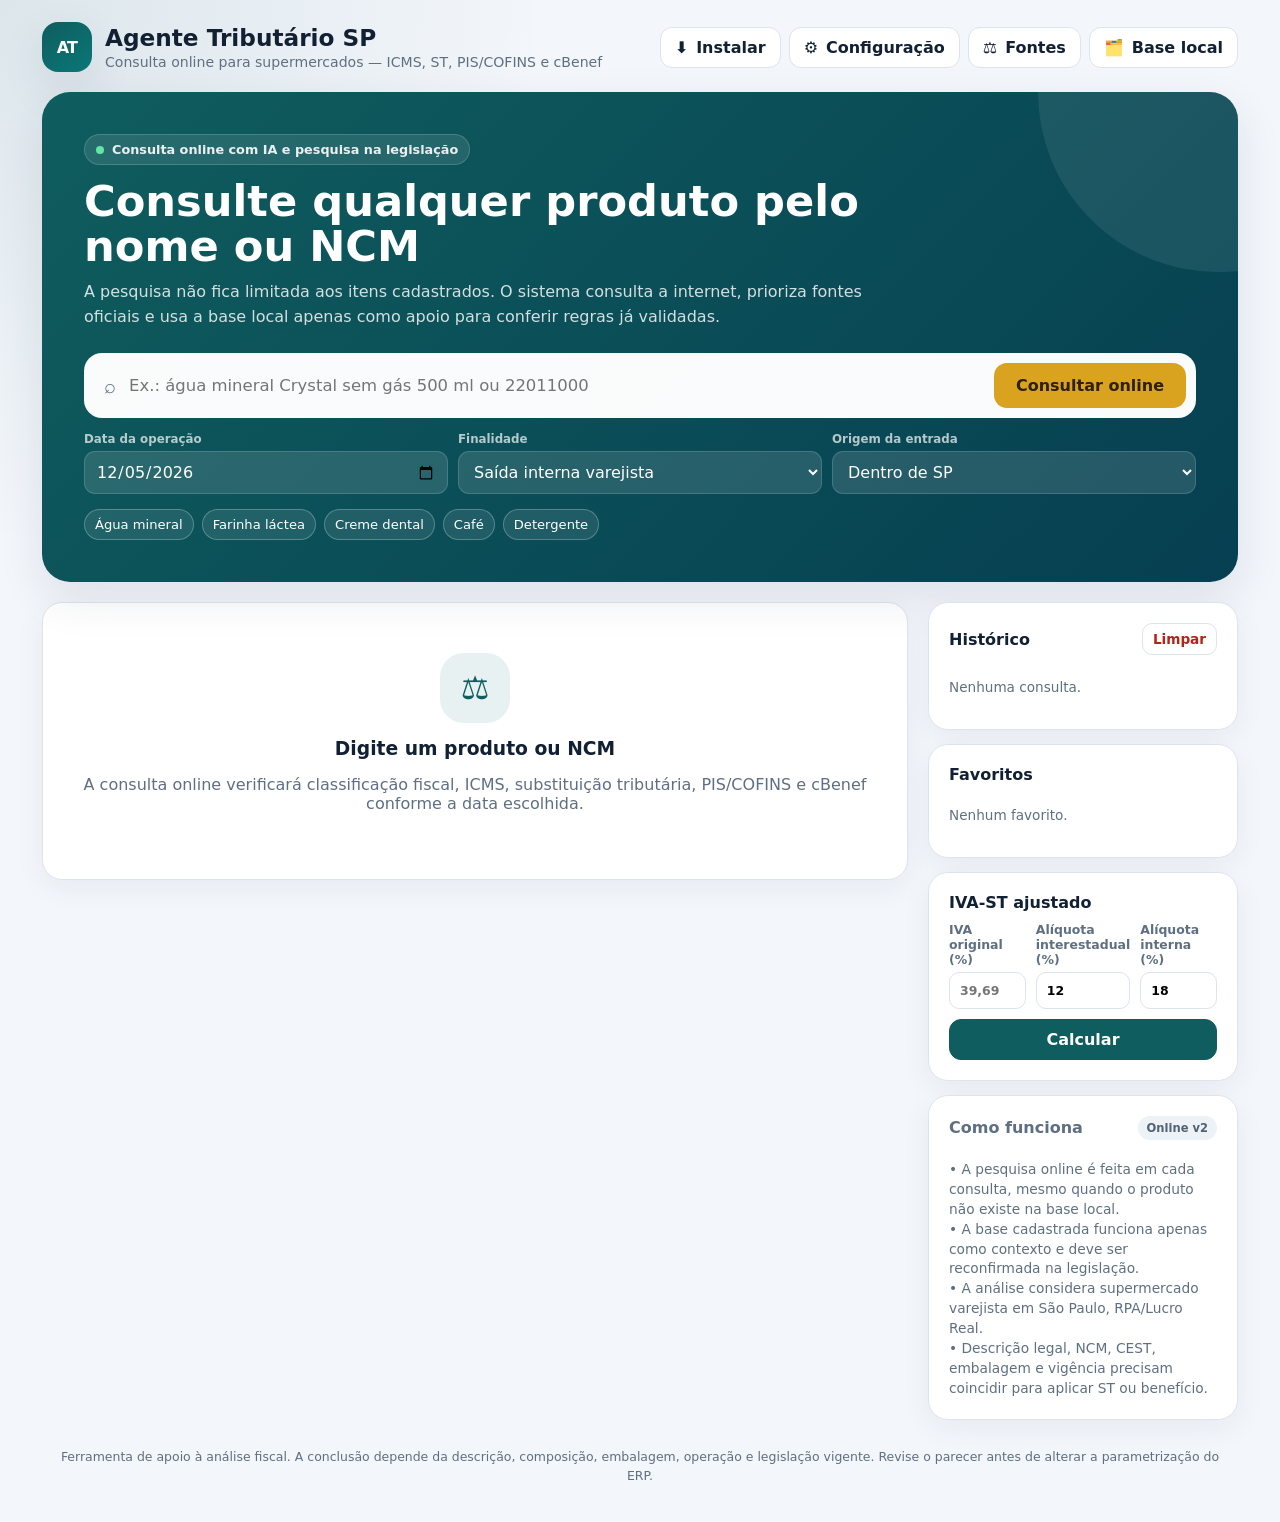
<file: index.html>
<!doctype html>
<html lang="pt-BR">
<head>
  <meta charset="utf-8">
  <meta name="viewport" content="width=device-width, initial-scale=1, viewport-fit=cover">
  <meta name="theme-color" content="#0f5d5e">
  <meta name="description" content="Consulta tributária online de produtos para supermercados no Estado de São Paulo.">
  <title>Agente Tributário SP</title>
  <link rel="manifest" href="manifest.webmanifest">
  <link rel="icon" href="icons/icon-192.png">
  <link rel="apple-touch-icon" href="icons/icon-192.png">
  <link rel="stylesheet" href="styles.css">
</head>
<body>
  <div class="app-shell">
    <header class="topbar">
      <div class="brand">
        <div class="brand-mark">AT</div>
        <div>
          <h1>Agente Tributário SP</h1>
          <p>Consulta online para supermercados — ICMS, ST, PIS/COFINS e cBenef</p>
        </div>
      </div>
      <div class="top-actions">
        <button class="btn" id="installBtn" hidden>⬇️ <span class="label">Instalar</span></button>
        <button class="btn" data-open-modal="settingsModal">⚙️ <span class="label">Configuração</span></button>
        <button class="btn" data-open-modal="sourcesModal">⚖️ <span class="label">Fontes</span></button>
        <button class="btn" data-open-modal="databaseModal">🗂️ <span class="label">Base local</span></button>
      </div>
    </header>

    <section class="hero">
      <div class="hero-status"><span class="pulse-dot"></span> Consulta online com IA e pesquisa na legislação</div>
      <h2>Consulte qualquer produto pelo nome ou NCM</h2>
      <p>A pesquisa não fica limitada aos itens cadastrados. O sistema consulta a internet, prioriza fontes oficiais e usa a base local apenas como apoio para conferir regras já validadas.</p>

      <form id="searchForm" class="search-panel" autocomplete="off">
        <div class="search-input-wrap">
          <span>⌕</span>
          <input id="searchInput" class="search-input" type="search" placeholder="Ex.: água mineral Crystal sem gás 500 ml ou 22011000" aria-label="Produto ou NCM">
        </div>
        <button class="search-btn" id="searchBtn" type="submit">Consultar online</button>
      </form>

      <div class="search-options">
        <div class="option-field">
          <label for="referenceDate">Data da operação</label>
          <input id="referenceDate" type="date">
        </div>
        <div class="option-field">
          <label for="operationType">Finalidade</label>
          <select id="operationType">
            <option value="audit">Auditoria de entrada</option>
            <option value="sale" selected>Saída interna varejista</option>
            <option value="register">Parametrização cadastral</option>
          </select>
        </div>
        <div class="option-field">
          <label for="origin">Origem da entrada</label>
          <select id="origin">
            <option value="internal">Dentro de SP</option>
            <option value="interstate">Interestadual</option>
          </select>
        </div>
      </div>

      <div class="quick-searches" aria-label="Consultas rápidas">
        <button class="quick-chip" data-query="água mineral Crystal sem gás 500 ml">Água mineral</button>
        <button class="quick-chip" data-query="farinha láctea Nestlé 500 g">Farinha láctea</button>
        <button class="quick-chip" data-query="creme dental Colgate 90 g">Creme dental</button>
        <button class="quick-chip" data-query="café torrado e moído 500 g">Café</button>
        <button class="quick-chip" data-query="detergente líquido 500 ml">Detergente</button>
      </div>
    </section>

    <main class="main-grid">
      <section class="content-column">
        <div id="resultArea" class="card empty-state">
          <div class="empty-icon">⚖</div>
          <h3>Digite um produto ou NCM</h3>
          <p>A consulta online verificará classificação fiscal, ICMS, substituição tributária, PIS/COFINS e cBenef conforme a data escolhida.</p>
        </div>
      </section>

      <aside class="sidebar">
        <section class="card">
          <div class="sidebar-title">
            <h3>Histórico</h3>
            <button class="btn small ghost danger" id="clearHistoryBtn">Limpar</button>
          </div>
          <div id="historyList" class="history-list"><p class="muted">Nenhuma consulta.</p></div>
        </section>

        <section class="card">
          <div class="sidebar-title"><h3>Favoritos</h3></div>
          <div id="favoritesList" class="favorites-list"><p class="muted">Nenhum favorito.</p></div>
        </section>

        <section class="card">
          <div class="sidebar-title"><h3>IVA-ST ajustado</h3></div>
          <div class="calc-grid">
            <label>IVA original (%)<input id="ivaOriginal" type="number" step="0.01" placeholder="39,69"></label>
            <label>Alíquota interestadual (%)<input id="aliqInter" type="number" step="0.01" value="12"></label>
            <label>Alíquota interna (%)<input id="aliqIntra" type="number" step="0.01" value="18"></label>
          </div>
          <button class="btn primary" id="calculateIvaBtn" style="width:100%; justify-content:center; margin-top:10px">Calcular</button>
          <div id="ivaResult" class="calc-result" hidden></div>
        </section>

        <section class="card info-list">
          <div class="sidebar-title"><h3>Como funciona</h3><span id="versionBadge" class="version"></span></div>
          <div id="assumptionsList"></div>
        </section>
      </aside>
    </main>

    <footer class="footer">
      Ferramenta de apoio à análise fiscal. A conclusão depende da descrição, composição, embalagem, operação e legislação vigente. Revise o parecer antes de alterar a parametrização do ERP.
    </footer>
  </div>

  <div id="settingsModal" class="modal-backdrop" role="dialog" aria-modal="true" aria-labelledby="settingsTitle">
    <div class="modal compact-modal">
      <div class="modal-header"><h2 id="settingsTitle">Configuração da consulta online</h2><button class="btn small" data-close-modal>Fechar</button></div>
      <div class="modal-body settings-body">
        <div class="notice info-notice">
          <strong>A chave da OpenAI não deve ser colocada neste campo.</strong>
          <p>Ela fica protegida nas variáveis de ambiente da Vercel. Aqui você informa somente o código de acesso do aplicativo, caso tenha configurado um.</p>
        </div>
        <label class="settings-field">
          Código de acesso do aplicativo
          <input id="accessCodeInput" type="password" autocomplete="off" placeholder="Deixe vazio se não configurou APP_ACCESS_CODE">
        </label>
        <p class="muted small-text">O código fica salvo somente neste navegador e é enviado ao seu próprio endpoint da Vercel.</p>
      </div>
      <div class="modal-footer">
        <button class="btn primary" id="saveSettingsBtn">Salvar configuração</button>
      </div>
    </div>
  </div>

  <div id="sourcesModal" class="modal-backdrop" role="dialog" aria-modal="true" aria-labelledby="sourcesTitle">
    <div class="modal">
      <div class="modal-header"><h2 id="sourcesTitle">Fontes legais prioritárias</h2><button class="btn small" data-close-modal>Fechar</button></div>
      <div class="modal-body">
        <p>A IA pode consultar outras páginas para identificar o produto, mas as conclusões legais devem ser sustentadas principalmente por fontes oficiais.</p>
        <div id="sourceList" class="source-list"></div>
      </div>
    </div>
  </div>

  <div id="databaseModal" class="modal-backdrop" role="dialog" aria-modal="true" aria-labelledby="databaseTitle">
    <div class="modal">
      <div class="modal-header"><h2 id="databaseTitle">Gerenciar base local de apoio</h2><button class="btn small" data-close-modal>Fechar</button></div>
      <div class="modal-body">
        <p>A base local não limita a pesquisa. Quando houver um produto parecido, o registro é enviado como contexto para a IA e conferido novamente na legislação online.</p>
        <textarea id="databaseEditor" class="code-editor" spellcheck="false"></textarea>
        <input id="importFile" type="file" accept="application/json" hidden>
      </div>
      <div class="modal-footer">
        <button class="btn" id="restoreDatabaseBtn">Restaurar original</button>
        <button class="btn" id="importDatabaseBtn">Importar JSON</button>
        <button class="btn" id="exportDatabaseBtn">Exportar JSON</button>
        <button class="btn primary" id="saveDatabaseBtn">Salvar base</button>
      </div>
    </div>
  </div>

  <div id="toast" class="toast" role="status"></div>

  <script src="data.js"></script>
  <script src="app.js"></script>
</body>
</html>
</file>
<file: styles.css>
:root {
  --bg: #f3f6fb;
  --surface: #ffffff;
  --surface-2: #f8fafc;
  --text: #122033;
  --muted: #5f6f82;
  --line: #dce4ee;
  --primary: #0f5d5e;
  --primary-2: #0a7778;
  --accent: #d9a320;
  --success: #137c4a;
  --danger: #b42318;
  --warning: #9a6700;
  --info: #175cd3;
  --shadow: 0 16px 45px rgba(31, 52, 73, .10);
  --radius: 20px;
}

* { box-sizing: border-box; }
html { scroll-behavior: smooth; }
body {
  margin: 0;
  min-height: 100vh;
  font-family: Inter, ui-sans-serif, system-ui, -apple-system, BlinkMacSystemFont, "Segoe UI", sans-serif;
  background:
    radial-gradient(circle at top left, rgba(15, 93, 94, .10), transparent 34rem),
    var(--bg);
  color: var(--text);
}
button, input, select, textarea { font: inherit; }
button { cursor: pointer; }
a { color: var(--primary); }

.app-shell { max-width: 1240px; margin: 0 auto; padding: 22px; }

.topbar {
  display: flex;
  justify-content: space-between;
  align-items: center;
  gap: 18px;
  margin-bottom: 20px;
}
.brand { display: flex; align-items: center; gap: 13px; }
.brand-mark {
  width: 50px; height: 50px; border-radius: 16px;
  display: grid; place-items: center;
  color: white; background: linear-gradient(145deg, var(--primary), var(--primary-2));
  box-shadow: var(--shadow); font-weight: 900; letter-spacing: -.05em;
}
.brand h1 { font-size: clamp(1.15rem, 2vw, 1.45rem); margin: 0; }
.brand p { margin: 3px 0 0; color: var(--muted); font-size: .88rem; }
.top-actions { display: flex; gap: 8px; flex-wrap: wrap; justify-content: flex-end; }

.btn {
  border: 1px solid var(--line); background: var(--surface); color: var(--text);
  border-radius: 12px; padding: 10px 14px; font-weight: 750;
  transition: .18s ease; display: inline-flex; align-items: center; gap: 8px;
}
.btn:hover { transform: translateY(-1px); box-shadow: 0 8px 24px rgba(31,52,73,.10); }
.btn.primary { background: var(--primary); color: white; border-color: var(--primary); }
.btn.ghost { background: transparent; }
.btn.small { padding: 7px 10px; font-size: .85rem; border-radius: 10px; }
.btn.danger { color: var(--danger); }

.hero {
  background: linear-gradient(135deg, #0f5d5e, #063f51);
  color: white; border-radius: 28px; padding: clamp(24px, 5vw, 42px);
  box-shadow: var(--shadow); position: relative; overflow: hidden;
}
.hero::after {
  content: ""; position: absolute; width: 360px; height: 360px; border-radius: 50%;
  right: -160px; top: -180px; background: rgba(255,255,255,.08);
}
.hero h2 { font-size: clamp(1.65rem, 4vw, 2.7rem); line-height: 1.05; margin: 0 0 10px; max-width: 780px; }
.hero p { color: rgba(255,255,255,.82); margin: 0 0 24px; max-width: 790px; line-height: 1.55; }

.search-panel {
  background: rgba(255,255,255,.98); color: var(--text); border-radius: 18px;
  padding: 10px; display: grid; grid-template-columns: 1fr auto; gap: 10px;
  position: relative; z-index: 2;
}
.search-input-wrap { display: flex; align-items: center; gap: 9px; padding-left: 10px; }
.search-input-wrap span { color: var(--muted); font-size: 1.25rem; }
.search-input {
  width: 100%; border: 0; outline: 0; padding: 13px 4px; color: var(--text);
  background: transparent; font-size: 1.03rem;
}
.search-btn { border: 0; border-radius: 13px; padding: 12px 22px; background: var(--accent); color: #2c2100; font-weight: 900; }

.search-options {
  margin-top: 14px; display: grid; grid-template-columns: repeat(3, minmax(0,1fr)); gap: 10px;
  position: relative; z-index: 2;
}
.option-field label { display: block; font-size: .74rem; color: rgba(255,255,255,.7); margin-bottom: 5px; font-weight: 750; }
.option-field input, .option-field select {
  width: 100%; border: 1px solid rgba(255,255,255,.15); border-radius: 11px;
  padding: 10px 11px; background: rgba(255,255,255,.12); color: white; outline: none;
}
.option-field select option { color: var(--text); }

.quick-searches { display: flex; gap: 8px; flex-wrap: wrap; margin-top: 15px; position: relative; z-index: 2; }
.quick-chip { border: 1px solid rgba(255,255,255,.25); color: white; background: rgba(255,255,255,.09); padding: 7px 10px; border-radius: 999px; font-size: .82rem; }

.main-grid { display: grid; grid-template-columns: minmax(0, 1fr) 310px; gap: 20px; margin-top: 20px; align-items: start; }
.content-column { min-width: 0; }
.sidebar { position: sticky; top: 15px; display: grid; gap: 14px; }

.card {
  background: var(--surface); border: 1px solid var(--line); border-radius: var(--radius);
  padding: 20px; box-shadow: 0 8px 30px rgba(31,52,73,.06);
}
.card h3, .card h4 { margin-top: 0; }
.sidebar-title { display: flex; justify-content: space-between; gap: 8px; align-items: center; margin-bottom: 10px; }
.sidebar-title h3 { margin: 0; font-size: 1rem; }

.empty-state { text-align: center; padding: 50px 20px; color: var(--muted); }
.empty-icon { width: 70px; height: 70px; display: grid; place-items: center; border-radius: 24px; background: #e7f1f1; color: var(--primary); font-size: 2rem; margin: 0 auto 15px; }
.empty-state h3 { color: var(--text); margin-bottom: 7px; }

.result-card { padding: 0; overflow: hidden; }
.result-header { padding: 22px; border-bottom: 1px solid var(--line); background: linear-gradient(180deg, #fff, #f9fbfd); }
.result-heading { display: flex; justify-content: space-between; gap: 14px; align-items: flex-start; }
.result-heading h2 { margin: 0 0 6px; font-size: 1.45rem; }
.result-heading p { margin: 0; color: var(--muted); line-height: 1.5; }
.badges { display: flex; flex-wrap: wrap; gap: 7px; margin-top: 12px; }
.badge { border-radius: 999px; padding: 6px 10px; font-size: .76rem; font-weight: 850; background: #eef2f7; color: #44546a; }
.badge.success { background: #e8f7ef; color: var(--success); }
.badge.danger { background: #feeceb; color: var(--danger); }
.badge.warning { background: #fff5d6; color: var(--warning); }
.badge.info { background: #eaf1ff; color: var(--info); }
.badge.primary { background: #e3f1f1; color: var(--primary); }

.answer-box { margin: 18px 22px 0; border-left: 5px solid var(--primary); background: #f1f8f8; border-radius: 0 14px 14px 0; padding: 16px 18px; line-height: 1.58; }
.answer-box strong { color: var(--primary); }

.tax-grid { display: grid; grid-template-columns: repeat(2, minmax(0,1fr)); gap: 14px; padding: 22px; }
.tax-block { border: 1px solid var(--line); border-radius: 16px; padding: 16px; background: var(--surface); min-width: 0; }
.tax-block h3 { font-size: .95rem; margin: 0 0 12px; display: flex; gap: 8px; align-items: center; }
.tax-row { display: grid; grid-template-columns: 112px 1fr; gap: 10px; border-top: 1px dashed var(--line); padding: 9px 0; font-size: .9rem; }
.tax-row:first-of-type { border-top: 0; padding-top: 0; }
.tax-label { color: var(--muted); font-weight: 700; }
.tax-value { overflow-wrap: anywhere; }

.warning-box { margin: 0 22px 20px; padding: 15px 17px; border: 1px solid #f4d58b; background: #fff9e8; color: #624a0a; border-radius: 14px; }
.warning-box ul { margin: 8px 0 0 18px; padding: 0; }
.warning-box li + li { margin-top: 6px; }
.result-actions { display: flex; gap: 8px; padding: 0 22px 22px; flex-wrap: wrap; }

.match-list { display: grid; gap: 10px; margin-bottom: 14px; }
.match-item { width: 100%; text-align: left; border: 1px solid var(--line); background: var(--surface); border-radius: 14px; padding: 14px; }
.match-item:hover { border-color: var(--primary); }
.match-item strong { display: block; margin-bottom: 3px; }
.match-item small { color: var(--muted); }

.history-list, .favorites-list { display: grid; gap: 7px; }
.side-item { display: grid; grid-template-columns: 1fr auto; gap: 5px; align-items: center; border: 1px solid var(--line); border-radius: 11px; padding: 9px 10px; background: var(--surface-2); }
.side-item button { border: 0; background: transparent; color: var(--muted); padding: 3px; }
.side-item-main { min-width: 0; }
.side-item-main strong { display: block; white-space: nowrap; overflow: hidden; text-overflow: ellipsis; font-size: .84rem; }
.side-item-main small { color: var(--muted); font-size: .72rem; }

.info-list { display: grid; gap: 10px; color: var(--muted); font-size: .86rem; }
.info-list p { margin: 0; line-height: 1.45; }
.version { display: inline-flex; border-radius: 999px; background: #edf2f7; color: #526174; padding: 5px 9px; font-size: .72rem; font-weight: 800; }

.generic-card { border: 1px solid #b9d2f6; background: #f3f7ff; border-radius: 16px; padding: 16px; margin-bottom: 12px; }
.generic-card h3 { margin-bottom: 7px; color: var(--info); }
.generic-card p { color: #43536a; margin: 0; line-height: 1.5; }

.modal-backdrop { position: fixed; inset: 0; background: rgba(7, 18, 30, .65); display: none; place-items: center; padding: 20px; z-index: 100; }
.modal-backdrop.open { display: grid; }
.modal { width: min(860px, 100%); max-height: 90vh; overflow: auto; background: var(--surface); border-radius: 22px; box-shadow: 0 30px 90px rgba(0,0,0,.28); }
.modal-header { display: flex; align-items: center; justify-content: space-between; padding: 18px 20px; border-bottom: 1px solid var(--line); position: sticky; top: 0; background: var(--surface); z-index: 2; }
.modal-header h2 { margin: 0; font-size: 1.15rem; }
.modal-body { padding: 20px; }
.modal-footer { padding: 15px 20px; border-top: 1px solid var(--line); display: flex; justify-content: flex-end; gap: 8px; }
textarea.code-editor { width: 100%; min-height: 420px; resize: vertical; border: 1px solid var(--line); border-radius: 14px; padding: 14px; font-family: ui-monospace, SFMono-Regular, Menlo, Consolas, monospace; font-size: .82rem; line-height: 1.45; }
.source-list { display: grid; gap: 9px; }
.source-list a { display: block; border: 1px solid var(--line); border-radius: 12px; padding: 11px 13px; text-decoration: none; background: var(--surface-2); }
.source-list a:hover { border-color: var(--primary); }

.calc-grid { display: grid; grid-template-columns: repeat(3, 1fr); gap: 10px; }
.calc-grid label { font-size: .78rem; font-weight: 750; color: var(--muted); }
.calc-grid input { width: 100%; margin-top: 5px; border: 1px solid var(--line); border-radius: 10px; padding: 10px; }
.calc-result { margin-top: 12px; border-radius: 12px; background: #eef7f7; padding: 13px; font-weight: 850; color: var(--primary); }

.toast { position: fixed; right: 22px; bottom: 22px; background: #172536; color: white; padding: 12px 15px; border-radius: 12px; box-shadow: var(--shadow); opacity: 0; transform: translateY(10px); pointer-events: none; transition: .2s; z-index: 200; }
.toast.show { opacity: 1; transform: translateY(0); }

.footer { color: var(--muted); text-align: center; font-size: .78rem; padding: 28px 10px 14px; line-height: 1.5; }

@media (max-width: 920px) {
  .main-grid { grid-template-columns: 1fr; }
  .sidebar { position: static; grid-template-columns: repeat(2, minmax(0,1fr)); }
  .sidebar .card:last-child { grid-column: 1 / -1; }
}
@media (max-width: 680px) {
  .app-shell { padding: 12px; }
  .topbar { align-items: flex-start; }
  .top-actions .btn span.label { display: none; }
  .hero { border-radius: 22px; padding: 23px 17px; }
  .search-panel { grid-template-columns: 1fr; }
  .search-btn { width: 100%; }
  .search-options { grid-template-columns: 1fr; }
  .tax-grid { grid-template-columns: 1fr; padding: 16px; }
  .result-header { padding: 17px; }
  .answer-box { margin: 14px 16px 0; }
  .warning-box { margin: 0 16px 16px; }
  .result-actions { padding: 0 16px 18px; }
  .result-heading { display: block; }
  .sidebar { grid-template-columns: 1fr; }
  .calc-grid { grid-template-columns: 1fr; }
}

@media print {
  body { background: white; }
  .topbar, .hero, .sidebar, .result-actions, .footer, .match-list { display: none !important; }
  .app-shell { max-width: none; padding: 0; }
  .main-grid { display: block; margin: 0; }
  .card, .result-card { box-shadow: none; border: 0; }
  .tax-block { break-inside: avoid; }
}

/* Consulta online v2 */
.muted { color: var(--muted); font-size: .85rem; }
.small-text { font-size: .82rem; }
button:disabled { opacity: .65; cursor: wait; transform: none !important; }
.hero-status {
  position: relative; z-index: 2; display: inline-flex; align-items: center; gap: 8px;
  margin-bottom: 14px; padding: 7px 11px; border-radius: 999px;
  background: rgba(255,255,255,.1); border: 1px solid rgba(255,255,255,.16);
  color: rgba(255,255,255,.9); font-size: .8rem; font-weight: 750;
}
.pulse-dot { width: 8px; height: 8px; border-radius: 50%; background: #62e6a5; box-shadow: 0 0 0 0 rgba(98,230,165,.65); animation: pulse 1.8s infinite; }
@keyframes pulse { 70% { box-shadow: 0 0 0 8px rgba(98,230,165,0); } 100% { box-shadow: 0 0 0 0 rgba(98,230,165,0); } }

.loading-card { text-align: center; padding: 42px 28px; }
.loading-card h2 { margin: 18px 0 8px; }
.loading-card > p { color: var(--muted); line-height: 1.55; max-width: 700px; margin: 0 auto; }
.loading-orb { width: 76px; height: 76px; display: flex; align-items: center; justify-content: center; gap: 5px; margin: 0 auto; border-radius: 25px; background: #e8f4f4; }
.loading-orb span { width: 8px; height: 8px; border-radius: 50%; background: var(--primary); animation: bounce .9s infinite alternate; }
.loading-orb span:nth-child(2) { animation-delay: .15s; }
.loading-orb span:nth-child(3) { animation-delay: .3s; }
@keyframes bounce { from { transform: translateY(4px); opacity: .45; } to { transform: translateY(-5px); opacity: 1; } }
.search-steps { width: min(620px, 100%); margin: 24px auto 0; display: grid; gap: 9px; text-align: left; }
.search-steps div { display: flex; align-items: center; gap: 10px; padding: 11px 13px; border: 1px solid var(--line); border-radius: 12px; background: var(--surface-2); color: var(--muted); }
.search-steps div.active { border-color: #9dcfcf; color: var(--primary); background: #eef8f8; }
.search-steps span { display: grid; place-items: center; width: 24px; height: 24px; border-radius: 50%; background: #dfe8ef; font-size: .75rem; font-weight: 900; }
.search-steps .active span { color: white; background: var(--primary); }
.local-context-note { width: min(620px, 100%); margin: 14px auto 0; padding: 11px 13px; border-radius: 12px; background: #fff7dc; border: 1px solid #efd68b; color: #6d5311; font-size: .85rem; text-align: left; }

.online-result .result-header { border-bottom: 0; }
.ai-answer { padding: 24px; border-top: 1px solid var(--line); line-height: 1.68; color: #24354a; }
.ai-answer h2 { color: var(--primary); font-size: 1.25rem; margin: 26px 0 9px; padding-bottom: 7px; border-bottom: 1px solid #dce9e9; }
.ai-answer h2:first-child { margin-top: 0; }
.ai-answer h3 { color: var(--text); font-size: 1.05rem; margin: 22px 0 8px; }
.ai-answer h4 { margin: 18px 0 7px; }
.ai-answer p { margin: 8px 0; }
.ai-answer ul, .ai-answer ol { margin: 9px 0 15px 22px; padding: 0; }
.ai-answer li + li { margin-top: 6px; }
.ai-answer blockquote { margin: 14px 0; padding: 12px 15px; border-left: 4px solid var(--accent); background: #fff9e7; color: #614a0c; }
.ai-answer code, .setup-steps code { font-family: ui-monospace, SFMono-Regular, Menlo, Consolas, monospace; background: #eef2f6; border-radius: 6px; padding: 2px 5px; font-size: .9em; }
.ai-answer hr { border: 0; border-top: 1px solid var(--line); margin: 22px 0; }
.citation { display: inline-flex; align-items: center; justify-content: center; min-width: 25px; height: 22px; padding: 0 5px; margin: 0 2px; border-radius: 7px; background: #e5f0ff; color: var(--info); text-decoration: none; font-size: .75rem; font-weight: 900; vertical-align: 1px; }
.citation:hover { background: #ccdef8; }

.online-sources { margin: 0 22px 20px; padding: 18px; border-radius: 16px; background: #f8fafc; border: 1px solid var(--line); scroll-margin-top: 20px; }
.online-sources h3 { margin: 0 0 4px; }
.online-sources > p { margin: 0 0 14px; color: var(--muted); font-size: .86rem; }
.source-cards { display: grid; gap: 8px; }
.source-card { display: grid; grid-template-columns: auto minmax(0,1fr) auto; gap: 10px; align-items: center; padding: 11px; border: 1px solid var(--line); border-radius: 12px; background: white; color: var(--text); text-decoration: none; scroll-margin-top: 20px; }
.source-card:hover { border-color: var(--primary); box-shadow: 0 6px 18px rgba(31,52,73,.07); }
.source-number { display: grid; place-items: center; width: 29px; height: 29px; border-radius: 9px; background: #e3f1f1; color: var(--primary); font-size: .8rem; font-weight: 900; }
.source-content { min-width: 0; }
.source-content strong { display: block; font-size: .88rem; white-space: nowrap; overflow: hidden; text-overflow: ellipsis; }
.source-content small { display: block; margin-top: 2px; color: var(--muted); font-size: .72rem; white-space: nowrap; overflow: hidden; text-overflow: ellipsis; }
.official-badge, .support-badge { border-radius: 999px; padding: 5px 8px; font-size: .68rem; font-weight: 850; }
.official-badge { background: #e7f6ed; color: var(--success); }
.support-badge { background: #eef2f7; color: var(--muted); }
.legal-warning p, .source-warning p, .setup-warning p { margin: 7px 0 0; }

.error-card { text-align: center; padding: 34px 24px; }
.error-card > p { color: var(--muted); max-width: 720px; margin: 0 auto; line-height: 1.55; }
.error-icon { width: 62px; height: 62px; display: grid; place-items: center; margin: 0 auto 14px; border-radius: 20px; background: #feeceb; color: var(--danger); font-size: 1.8rem; font-weight: 950; }
.setup-steps { width: min(720px, 100%); margin: 22px auto 0; display: grid; gap: 9px; text-align: left; }
.setup-steps div { display: grid; grid-template-columns: 30px 1fr; gap: 10px; align-items: start; border: 1px solid var(--line); background: var(--surface-2); padding: 12px; border-radius: 12px; }
.setup-steps span { display: grid; place-items: center; width: 28px; height: 28px; border-radius: 9px; background: var(--primary); color: white; font-weight: 900; }
.setup-steps p { margin: 3px 0 0; line-height: 1.5; }
.centered-actions { justify-content: center; padding-top: 22px; }

.compact-modal { width: min(620px, 100%); }
.settings-body { display: grid; gap: 18px; }
.settings-field { font-weight: 800; color: var(--text); }
.settings-field input { width: 100%; margin-top: 7px; border: 1px solid var(--line); border-radius: 12px; padding: 12px; outline: none; }
.settings-field input:focus { border-color: var(--primary); box-shadow: 0 0 0 3px rgba(15,93,94,.11); }
.notice { padding: 14px 16px; border-radius: 14px; }
.notice p { margin: 6px 0 0; line-height: 1.5; }
.info-notice { border: 1px solid #b9d2f6; background: #f2f7ff; color: #334b6d; }

@media (max-width: 680px) {
  .ai-answer { padding: 18px 16px; }
  .online-sources { margin: 0 16px 16px; padding: 14px; }
  .source-card { grid-template-columns: auto minmax(0,1fr); }
  .source-card .official-badge, .source-card .support-badge { grid-column: 2; justify-self: start; }
  .loading-card { padding: 32px 17px; }
}
</file>
